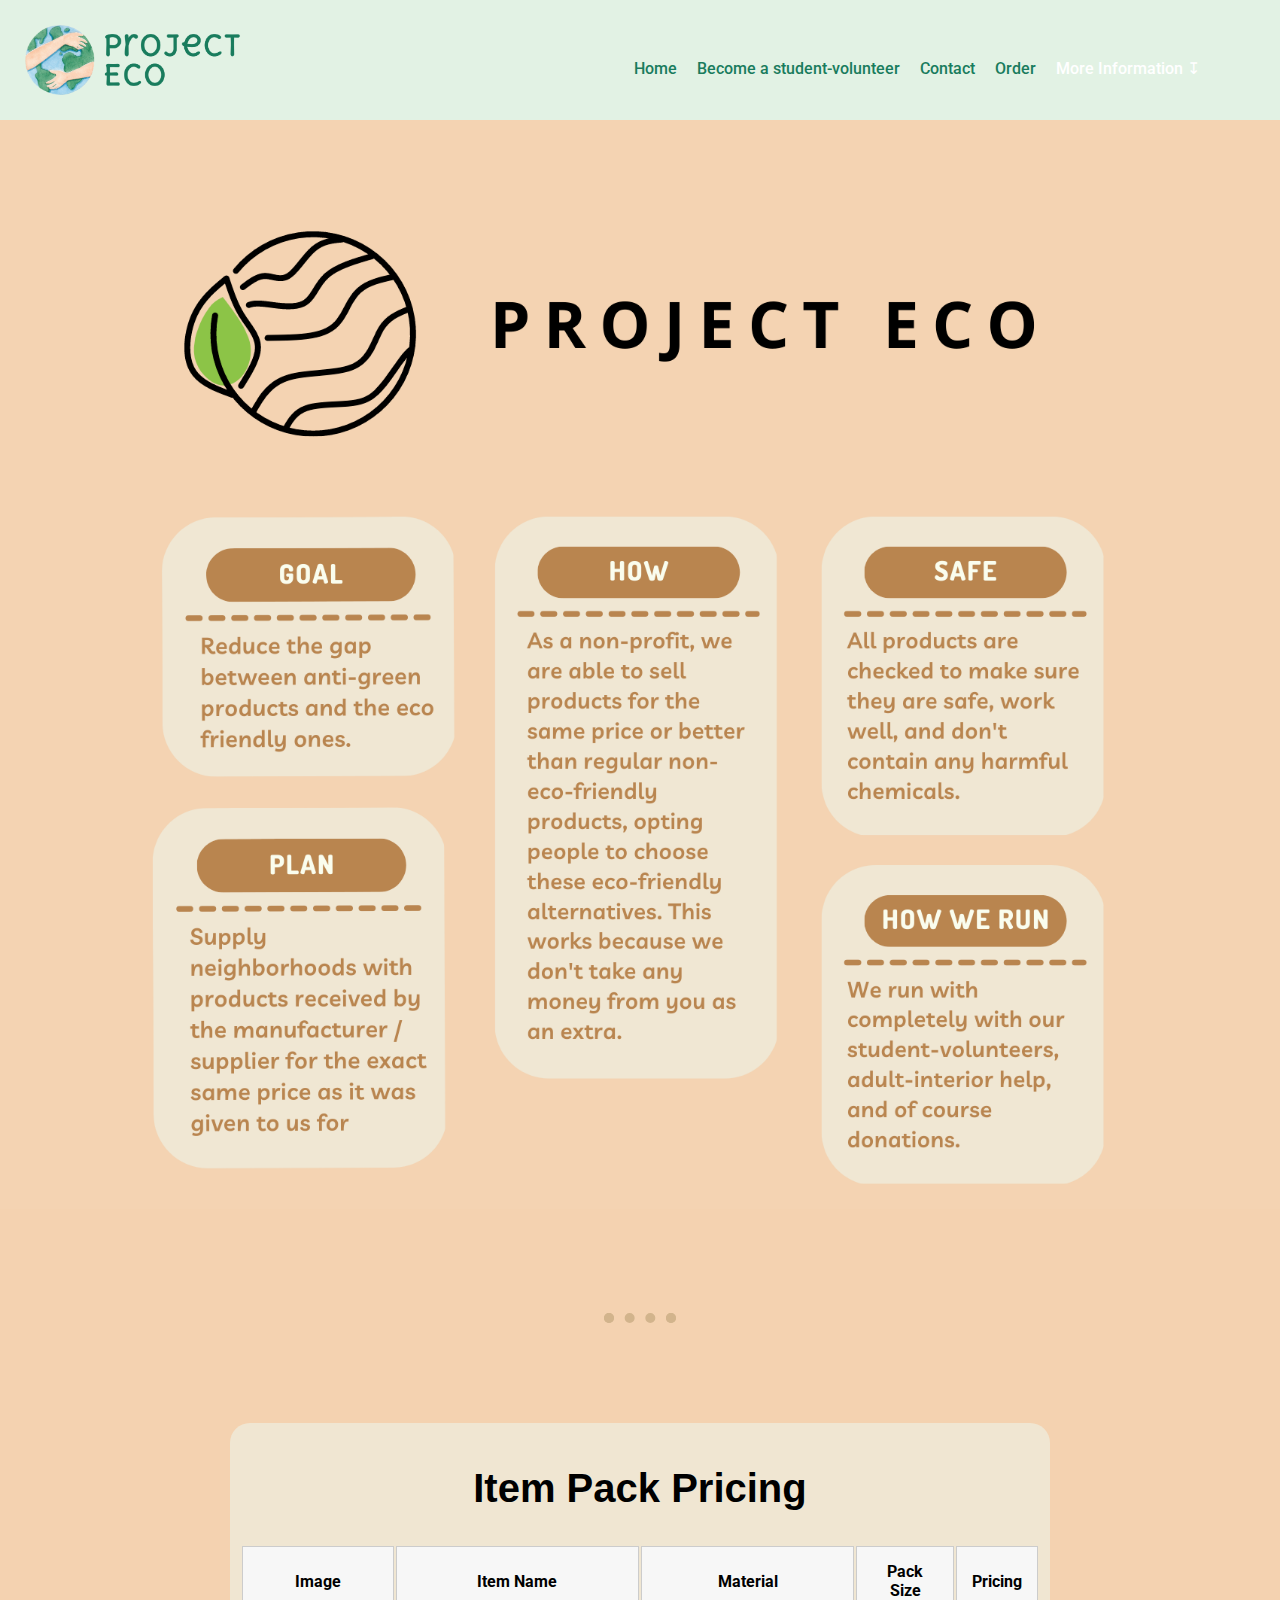
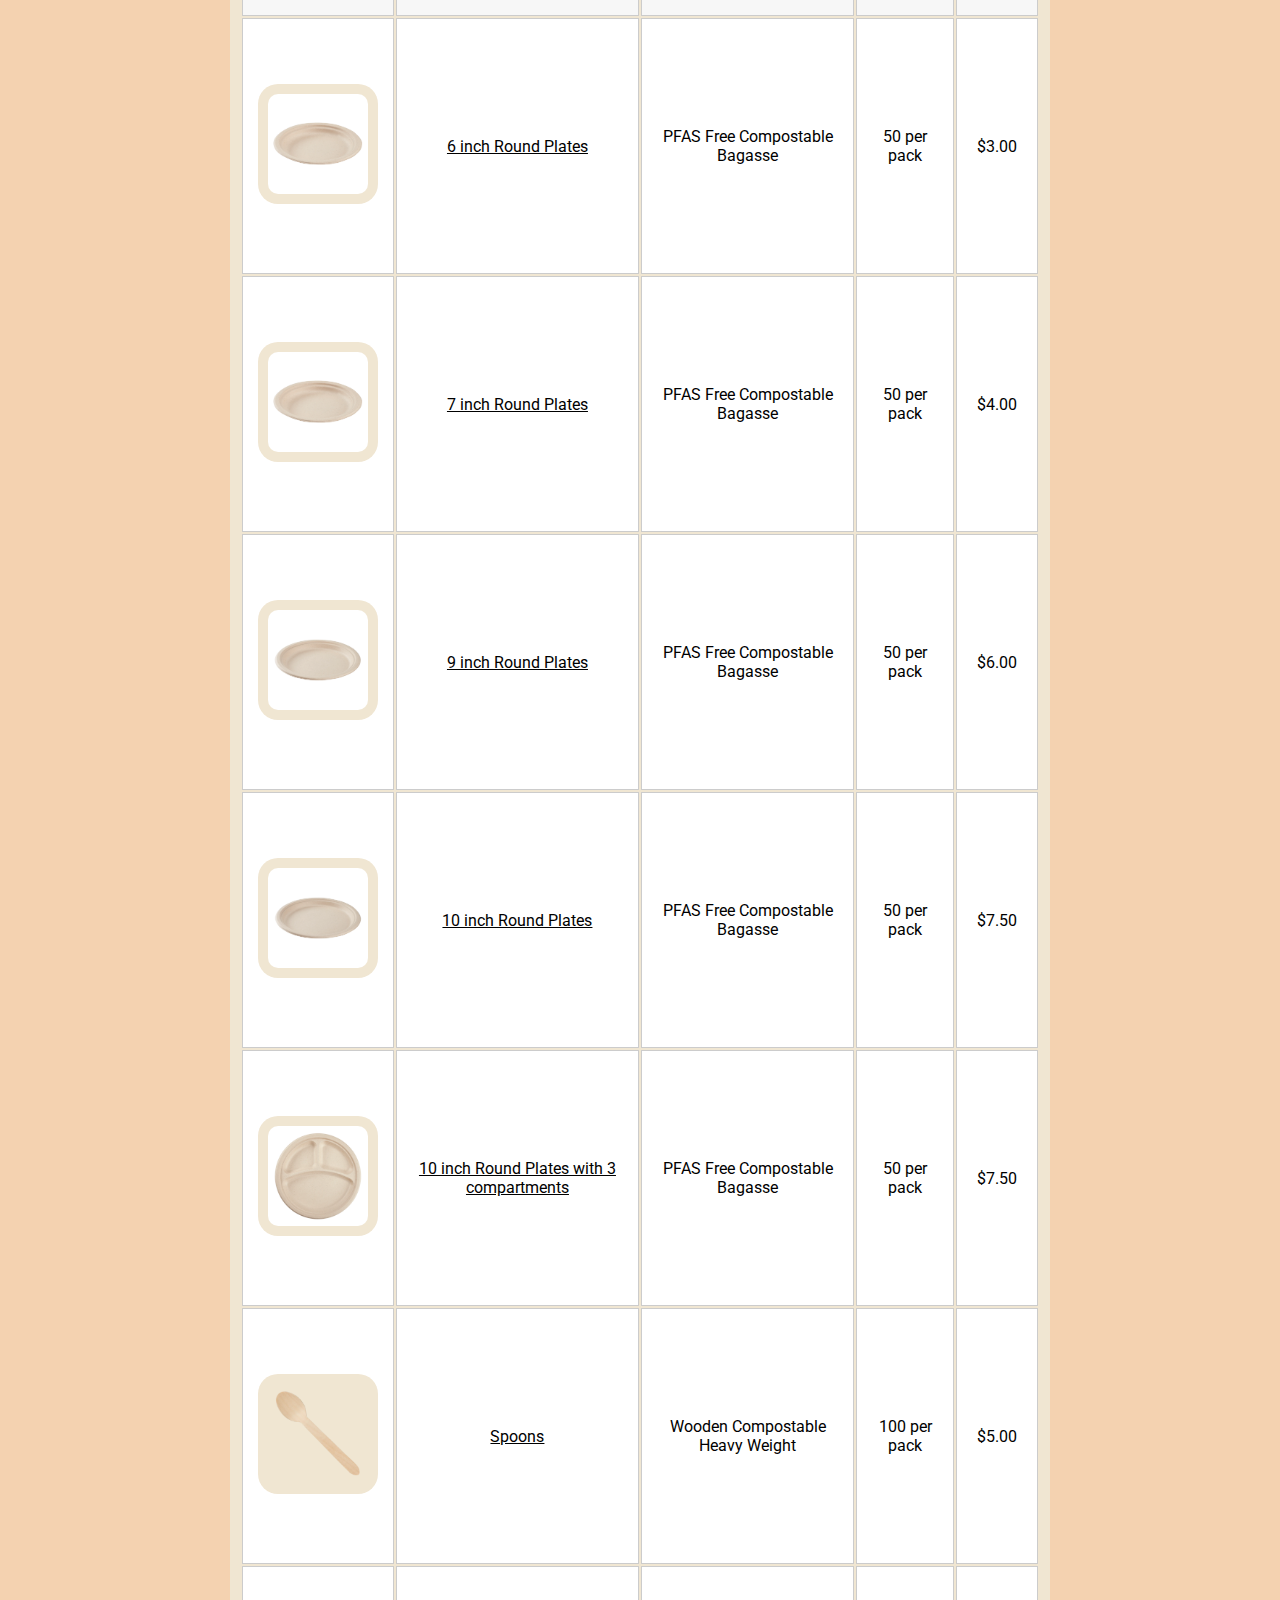
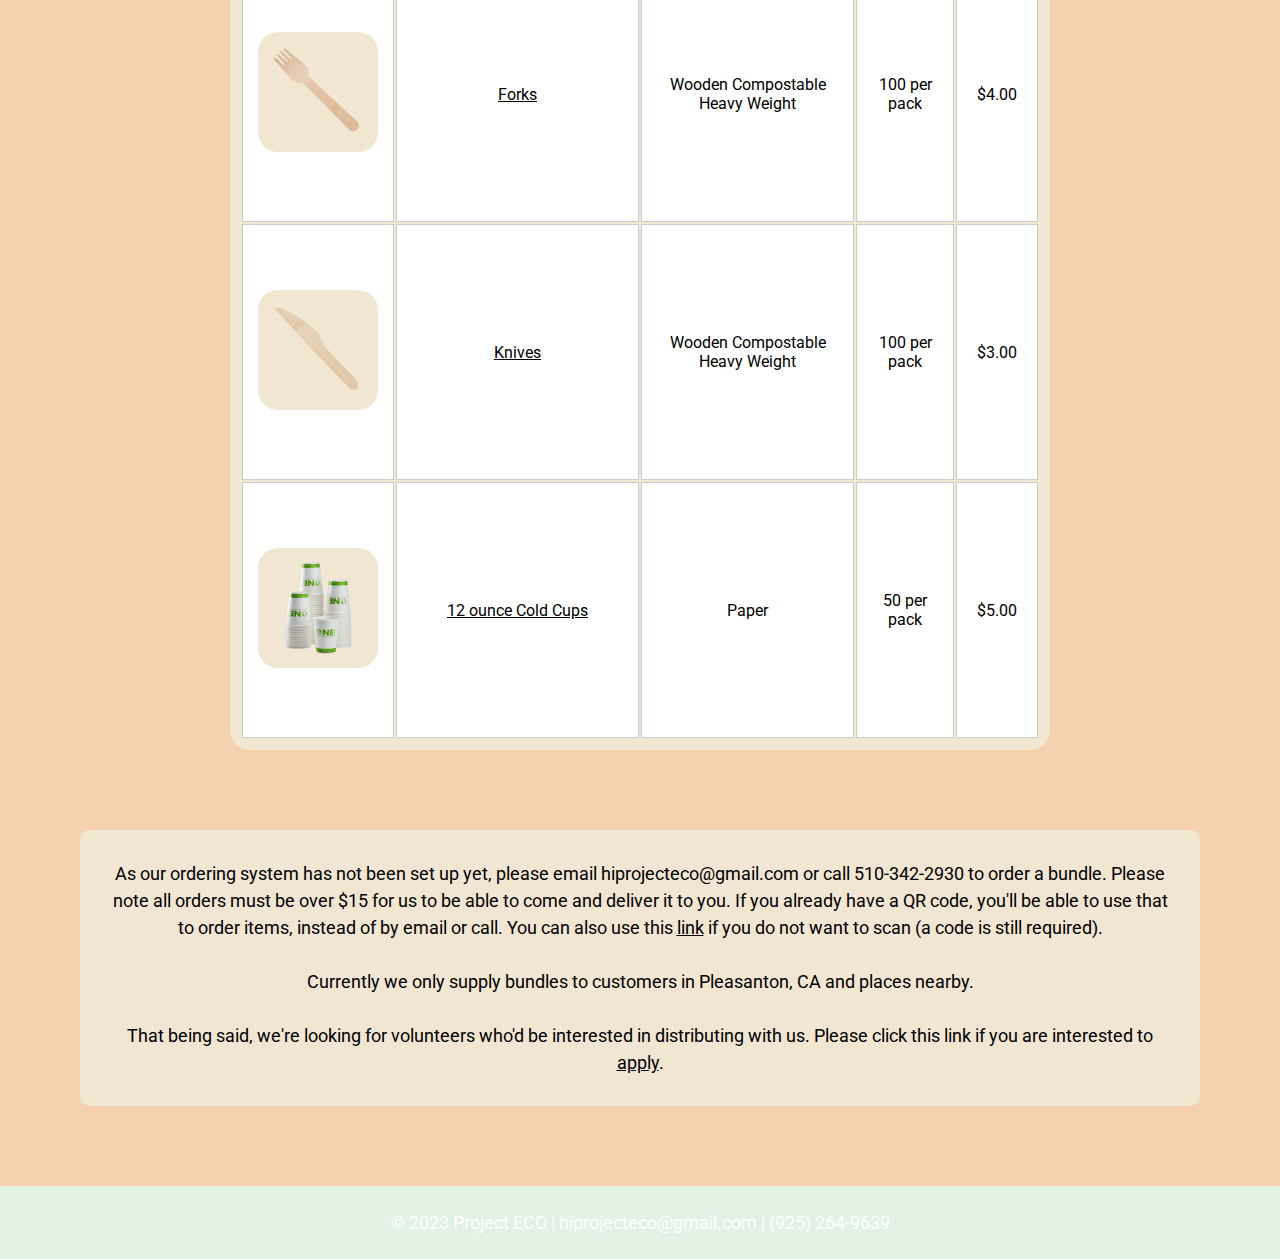
<file: index.html>
<!DOCTYPE html>
<html>
  <head>
    <title>Project ECO</title>
    <link rel="icon" type="image/x-icon" href="fav.png">
    <link href="https://fonts.googleapis.com/css?family=Roboto&display=swap" rel="stylesheet">
    <link rel="stylesheet" type="text/css" href="style.css">
    <style>
      footer {
        text-align: center;
        padding: 3px;
        background-color: #e2f2e4;
        color: white;
              }
    </style>
  </head>
  <body>
    <nav>
      <div class="nav-container">
        <a href="index.html"><img src="project-eco-logo-v2.png" alt="Logo"></a>
        <ul>
          <li><a href="index.html">Home</a></li>
          <li><a href="https://forms.gle/PvgTD2jAMRwvtkV49">Become a student-volunteer</a></li>
          <li><a href="mailto:hiprojecteco@gmail.com">Contact</a></li>      
          <li><a href="#order-info">Order</a></li>
          <div class="dropdown">
            <a class="dropbtn" href="#">More Information ↧</a>
            <div class="dropdown-content">
              <div class="sub-submenu-btn">About Us
                <div class="extra-submenu">
                  <a href="safety.html#safe-plan">Info</a>
                  <a href="safety.html#pfasbody">Goals</a>
                </div>
              </div>
              <div class="sub-submenu-btn">Safety
                <div class="extra-submenu">
                  <a href="safety.html#safe-plan">Plan</a>
                  <a href="safety.html#pfasbody">PFAS-Free</a>
                </div>
              </div>
              <div class="sub-submenu-btn">Products
                <div class="extra-submenu">
                  <a href="products.html#products">Plates</a>
                  <a href="products.html#products">Eating Utensils</a>
                  <a href="products.html#products">Cups</a>
                </div>
              </div>
              <div class="sub-submenu-btn">Materials
                <div class="extra-submenu">
                  <a href="#">Bagasse</a>
                  <a href="#">Paper</a>
                  <a href="#">Wood</a>
                </div>
              </div>
            </div>
          </div>
      </div>
    </nav>
    <div class="image-container">
      <img src="INFO.png" alt="Info">
    </div>
    <hr>
    <div class="pricing-table">
      <h2 id=pricing>Item Pack Pricing</h2>
      <table>
        <thead>
          <tr>
            <th>Image</th>
            <th>Item Name</th>
            <th>Material</th>
            <th>Pack Size</th>
            <th>Pricing</th>
          </tr>
        </thead>
        <tbody>
          <tr>
            <td><img class="pricing-table" src="products/sixplate.png" alt="Item 1"></td>
            <td><a href="">6 inch Round Plates</a></td>
            <td>PFAS Free Compostable Bagasse</td>
            <td>50 per pack</td>
            <td>$3.00</td>
          </tr>
          <tr>
            <td><img class="pricing-table" src="products/sixplate.png" alt="Item 9"></td>
            <td><a href="">7 inch Round Plates</a></td>
            <td>PFAS Free Compostable Bagasse</td>
            <td>50 per pack</td>
            <td>$4.00</td>
          </tr>
          <tr>
            <td><img class="pricing-table" src="products/nineplate.png" alt="Item 2"></td>
            <td><a href="">9 inch Round Plates</a></td>
            <td>PFAS Free Compostable Bagasse</td>
            <td>50 per pack</td>
            <td>$6.00</td>
          </tr>
          <tr>
            <td><img class="pricing-table" src="products/tenplate.png" alt="Item 3"></td>
            <td><a href="">10 inch Round Plates</a></td>
            <td>PFAS Free Compostable Bagasse</td>
            <td>50 per pack</td>
            <td>$7.50</td>
          </tr>
          <tr>
            <td><img class="pricing-table" src="products/tenplateplus.png" alt="Item 4"></td>
            <td><a href="">10 inch Round Plates with 3 compartments</a></td>
            <td>PFAS Free Compostable Bagasse</td>
            <td>50 per pack</td>
            <td>$7.50</td>
          </tr>
          <tr>
            <td><img class="pricing-table" src="products/spoon.png" alt="Item 5"></td>
            <td><a href="">Spoons</a></td>
            <td>Wooden Compostable Heavy Weight</td>
            <td>100 per pack</td>
            <td>$5.00</td>
          </tr>
          <tr>
            <td><img class="pricing-table" src="products/fork.png" alt="Item 6"></td>
            <td><a href="">Forks</a></td>
            <td>Wooden Compostable Heavy Weight</td>
            <td>100 per pack</td>
            <td>$4.00</td>
          </tr>
          <tr>
            <td><img class="pricing-table" src="products/knife.png" alt="Item 7"></td>
            <td><a href="">Knives</a></td>
            <td>Wooden Compostable Heavy Weight</td>
            <td>100 per pack</td>
            <td>$3.00</td>
          </tr>
          <tr>
            <td><img class="pricing-table" src="products/cup.png" alt="Item 8"></td>
            <td><a href="">12 ounce Cold Cups</a></td>
            <td>Paper</td>
            <td>50 per pack</td>
            <td>$5.00</td>
          </tr>
        </tbody>
      </table>
    </div>
    <div id="order-info">
      <p>As our ordering system has not been set up yet, please email hiprojecteco@gmail.com or call 510-342-2930 to order a bundle. Please note all orders must be over $15 for us to be able to come and deliver it to you. If you already have a QR code, you'll be able to use that to order items, instead of by email or call. You can also use this <a href="order.html">link</a> if you do not want to scan (a code is still required). <br> <br> Currently we only supply bundles to customers in Pleasanton, CA and places nearby. <br><br> That being said, we're looking for volunteers who'd be interested in distributing with us. Please click this link if you are interested to <a href="https://forms.gle/PvgTD2jAMRwvtkV49">apply</a>. </p>
    </div>
    <footer>
        <p>© 2023 Project ECO | hiprojecteco@gmail.com | (925) 264-9639</p>
    </footer>
  </body>
</html>
</file>
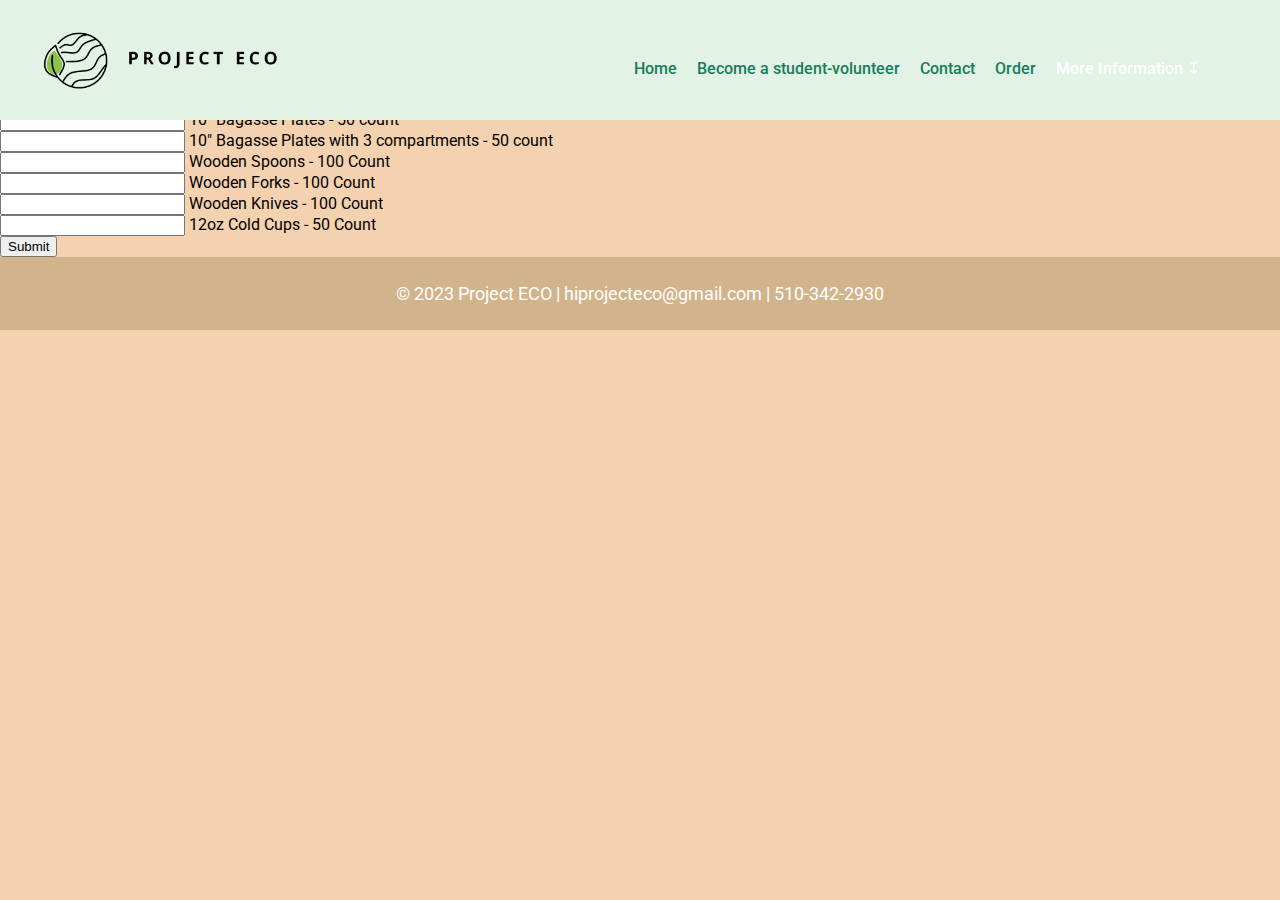
<file: itemorder.html>
<!DOCTYPE html>
<html>
<head>
  <title>Project ECO</title>
  <link rel="icon" type="image/x-icon" href="fav.png">
  <link href="https://fonts.googleapis.com/css?family=Roboto&display=swap" rel="stylesheet">
  <link rel="stylesheet" type="text/css" href="style.css">
  <style>
    footer {
      text-align: center;
      padding: 3px;
      background-color: #d2b48c;
      color: white;
    }
  </style>
  
</head>
<body>
<nav>
  <div class="nav-container">
    <a href="index.html"><img src="logo.png" alt="Logo"></a>
    <ul>
      <li><a href="index.html">Home</a></li>
      <li><a href="https://forms.gle/PvgTD2jAMRwvtkV49">Become a student-volunteer</a></li>
      <li><a href="mailto:hiprojecteco@gmail.com">Contact</a></li>
      <li><a href="index.html/#order-info">Order</a></li>
      <div class="dropdown">
        <a class="dropbtn" href="#">More Information ↧</a>
        <div class="dropdown-content">
          <div class="sub-submenu-btn">About Us
            <div class="extra-submenu">
              <a href="safety.html#safe-plan">Info</a>
              <a href="safety.html#pfasbody">Goals</a>
            </div>
          </div>
          <div class="sub-submenu-btn">Safety
            <div class="extra-submenu">
              <a href="safety.html#safe-plan">Plan</a>
              <a href="safety.html#pfasbody">PFAS-Free</a>
            </div>
          </div>
          <div class="sub-submenu-btn">Products
            <div class="extra-submenu">
              <a href="products.html#products">Plates</a>
              <a href="products.html#products">Eating Utensils</a>
              <a href="products.html#products">Cups</a>
            </div>
          </div>
          <div class="sub-submenu-btn">Materials
            <div class="extra-submenu">
              <a href="#">Bagasse</a>
              <a href="#">Paper</a>
              <a href="#">Wood</a>
            </div>
          </div>
        </div>
        </div>
</ul>
</div>
  </nav>
  <div id="form-container"></div>
  <div class="login-box">
    <h2>How many of the following items would you like to order today?</h2>
    <form>
      <div class="user-box">
        <input id="6plt" type="text" name="" required="">
        <label>6" Bagasse Plates - 50 count</label>
      </div>
      <div class="user-box">
        <input id="9plt" type="text" name="" required="">
        <label>9" Bagasse Plates - 50 count</label>
      </div>
      <div class="user-box">
        <input id="10plt" type="text" name="" required="">
        <label>10" Bagasse Plates - 50 count</label>
      </div>
      <div class="user-box">
        <input id="10pltcomp" type="text" name="" required="">
        <label>10" Bagasse Plates with 3 compartments - 50 count</label>
      </div>
      <div class="user-box">
        <input id="wspoons" type="text" name="" required="">
        <label>Wooden Spoons - 100 Count</label>
      </div>
      <div class="user-box">
        <input id="wforks" type="text" name="" required="">
        <label>Wooden Forks - 100 Count</label>
      </div>
      <div class="user-box">
        <input id="wknives" type="text" name="" required="">
        <label>Wooden Knives - 100 Count</label>
      </div>
      <div class="user-box">
        <input id="cups" type="text" name="" required="">
        <label>12oz Cold Cups - 50 Count</label>
      </div>
      <button id="submit-button">
    <span></span>
    <span></span>
    <span></span>
    <span></span>
    Submit
      </button>


</form>
    </div>
  <footer>
    <p>© 2023 Project ECO | hiprojecteco@gmail.com | 510-342-2930</p>
  </footer>
</body>
</html>
</file>
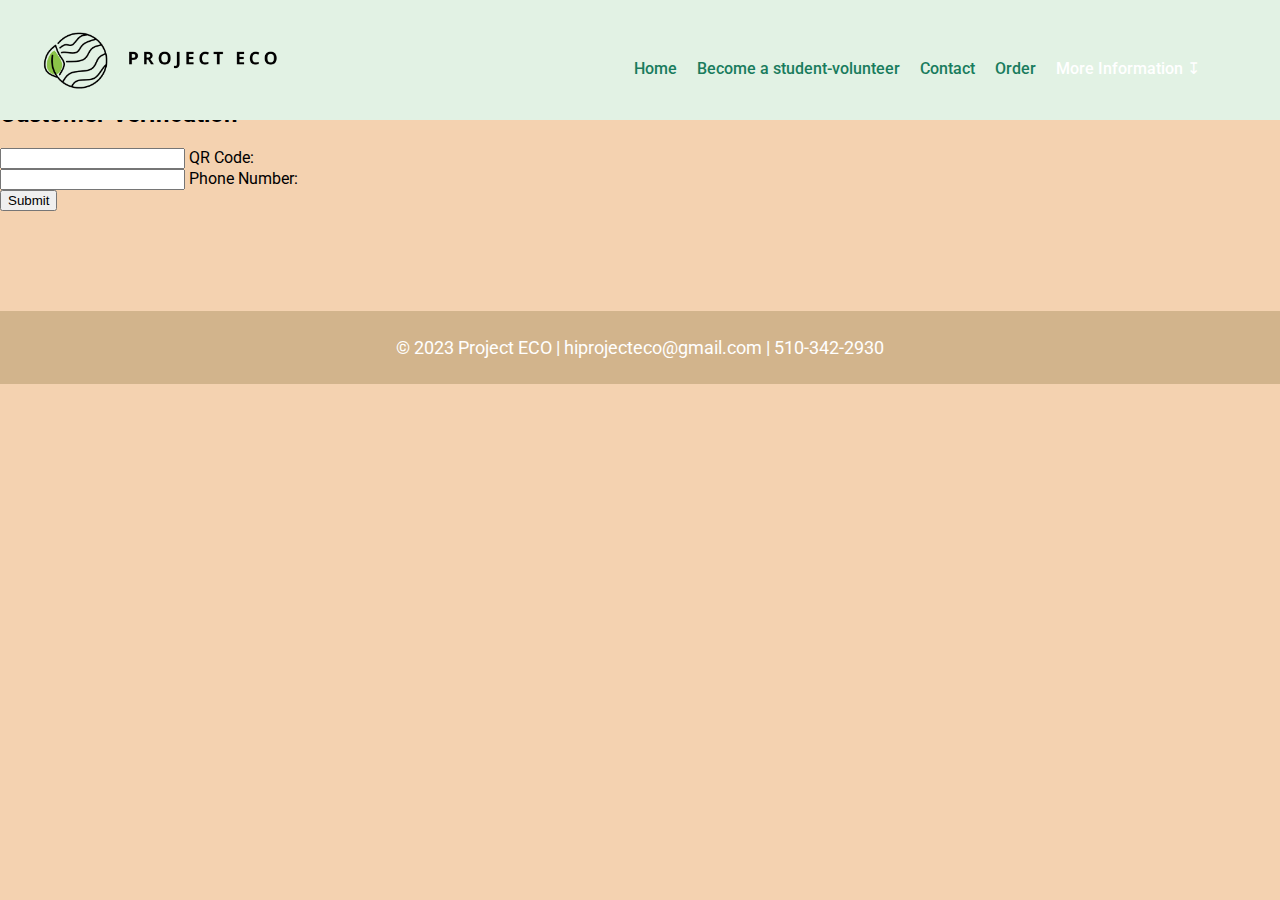
<file: order.html>
<!DOCTYPE html>
<html>
  <head>
    <title>Project ECO</title>
    <link rel="icon" type="image/x-icon" href="fav.png">
    <link href="https://fonts.googleapis.com/css?family=Roboto&display=swap" rel="stylesheet">
    <link rel="stylesheet" type="text/css" href="style.css">
    <style>
      footer {
        text-align: center;
        padding: 3px;
        background-color: #d2b48c;
        color: white;
              }
          
    </style>
  </head>
  <body>
    <nav>
      <div class="nav-container">
        <a href="index.html"><img src="logo.png" alt="Logo"></a>
        <ul>
          <li><a href="index.html">Home</a></li>
          <li><a href="https://forms.gle/PvgTD2jAMRwvtkV49">Become a student-volunteer</a></li>
          <li><a href="mailto:hiprojecteco@gmail.com">Contact</a></li>      
          <li><a href="index.html/#order-info">Order</a></li>
          <div class="dropdown">
            <a class="dropbtn" href="#">More Information ↧</a>
            <div class="dropdown-content">
              <div class="sub-submenu-btn">About Us
                <div class="extra-submenu">
                  <a href="safety.html#safe-plan">Info</a>
                  <a href="safety.html#pfasbody">Goals</a>
                </div>
              </div>
              <div class="sub-submenu-btn">Safety
                <div class="extra-submenu">
                  <a href="safety.html#safe-plan">Plan</a>
                  <a href="safety.html#pfasbody">PFAS-Free</a>
                </div>
              </div>
              <div class="sub-submenu-btn">Products
                <div class="extra-submenu">
                  <a href="products.html#products">Plates</a>
                  <a href="products.html#products">Eating Utensils</a>
                  <a href="products.html#products">Cups</a>
                </div>
              </div>
              <div class="sub-submenu-btn">Materials
                <div class="extra-submenu">
                  <a href="#">Bagasse</a>
                  <a href="#">Paper</a>
                  <a href="#">Wood</a>
                </div>
              </div>
            </div>
          </div>
      </div>
    </nav>
    
    <div id="form-container"></div>
    <div style = "margin: 100px 0 100px 0"; class="login-box">
      <h2>Customer Verification</h2>
    <form>
      <div class="user-box">
        <input type="text" name="" required="">
        <label>QR Code:</label>
      </div>
      <div class="user-box">
        <input type="password" name="" required="">
        <label>Phone Number:</label>
      </div>
      <button >
        <span></span>
        <span></span>
        <span></span>
        <span></span>
        Submit
      </button>
    </form>
</div>

    
    <footer>
        <p>© 2023 Project ECO | hiprojecteco@gmail.com | 510-342-2930</p>
    </footer>
  </body>
</html>
</file>
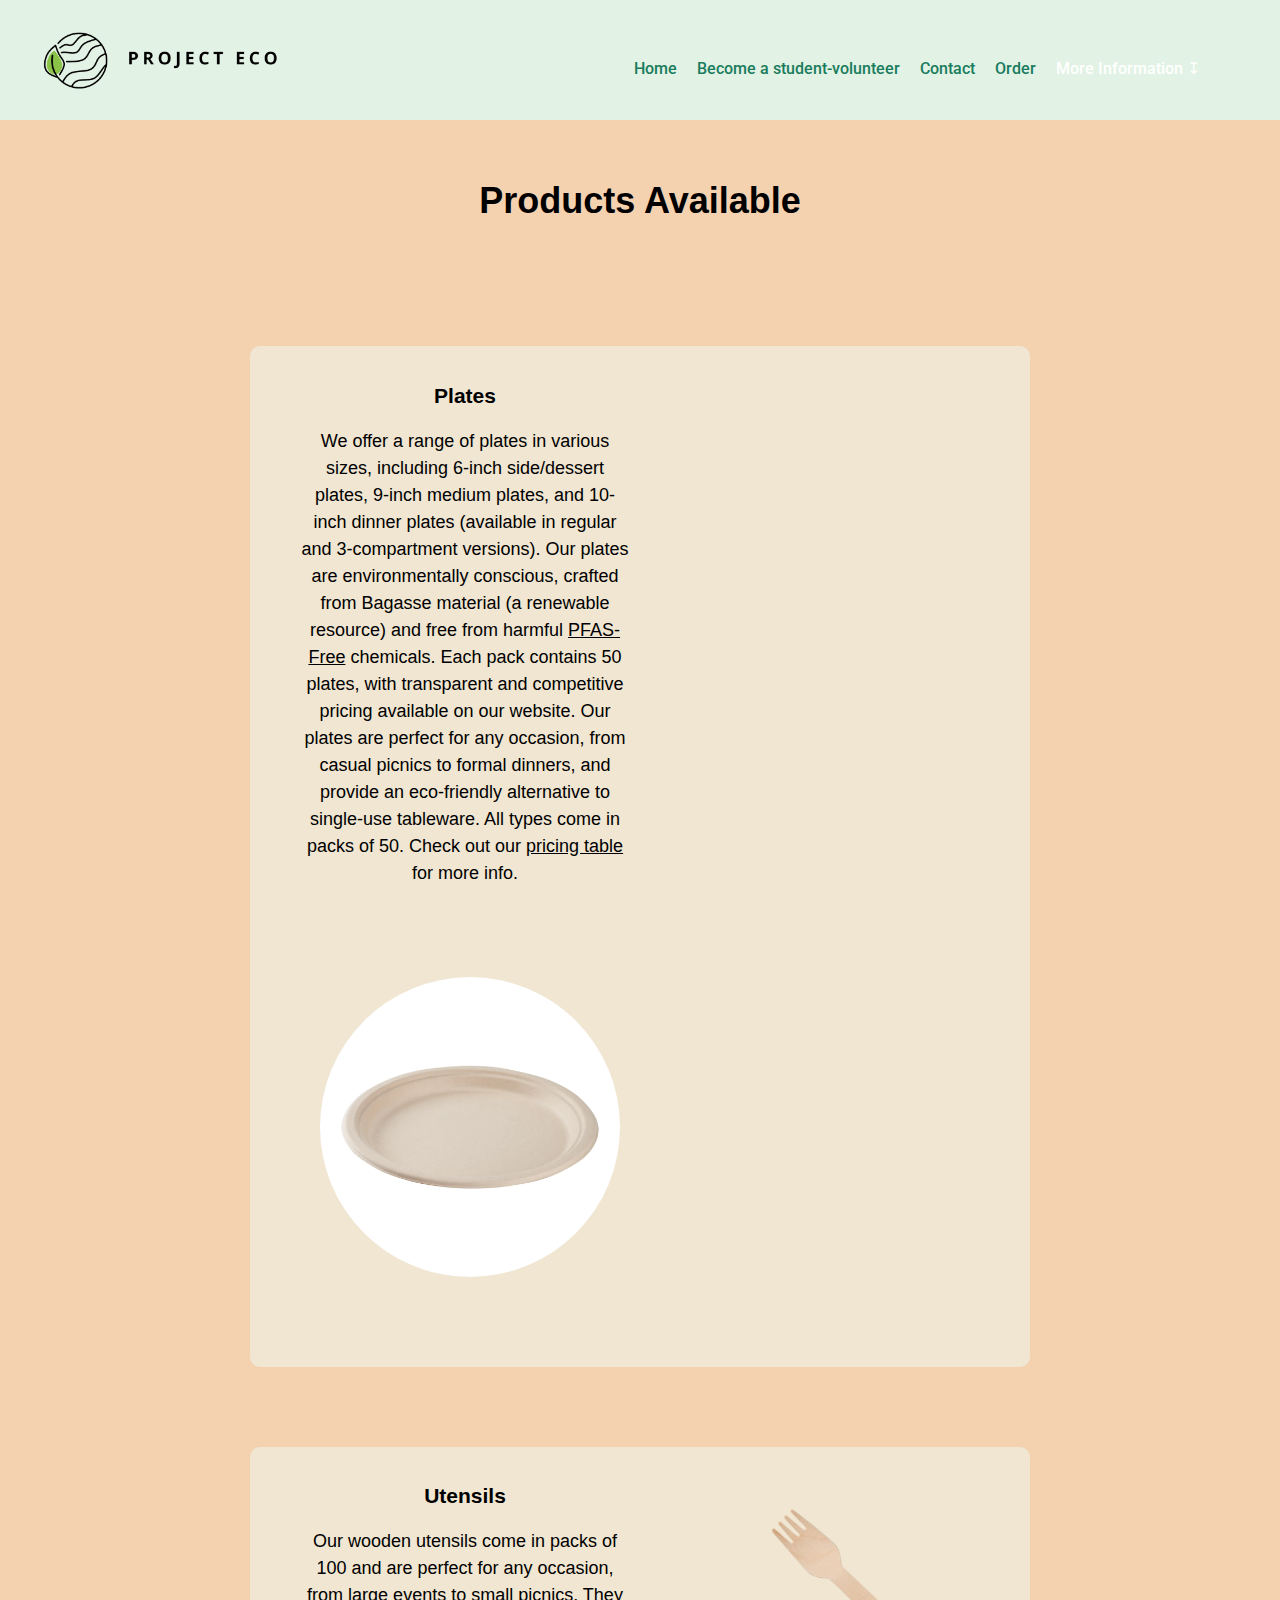
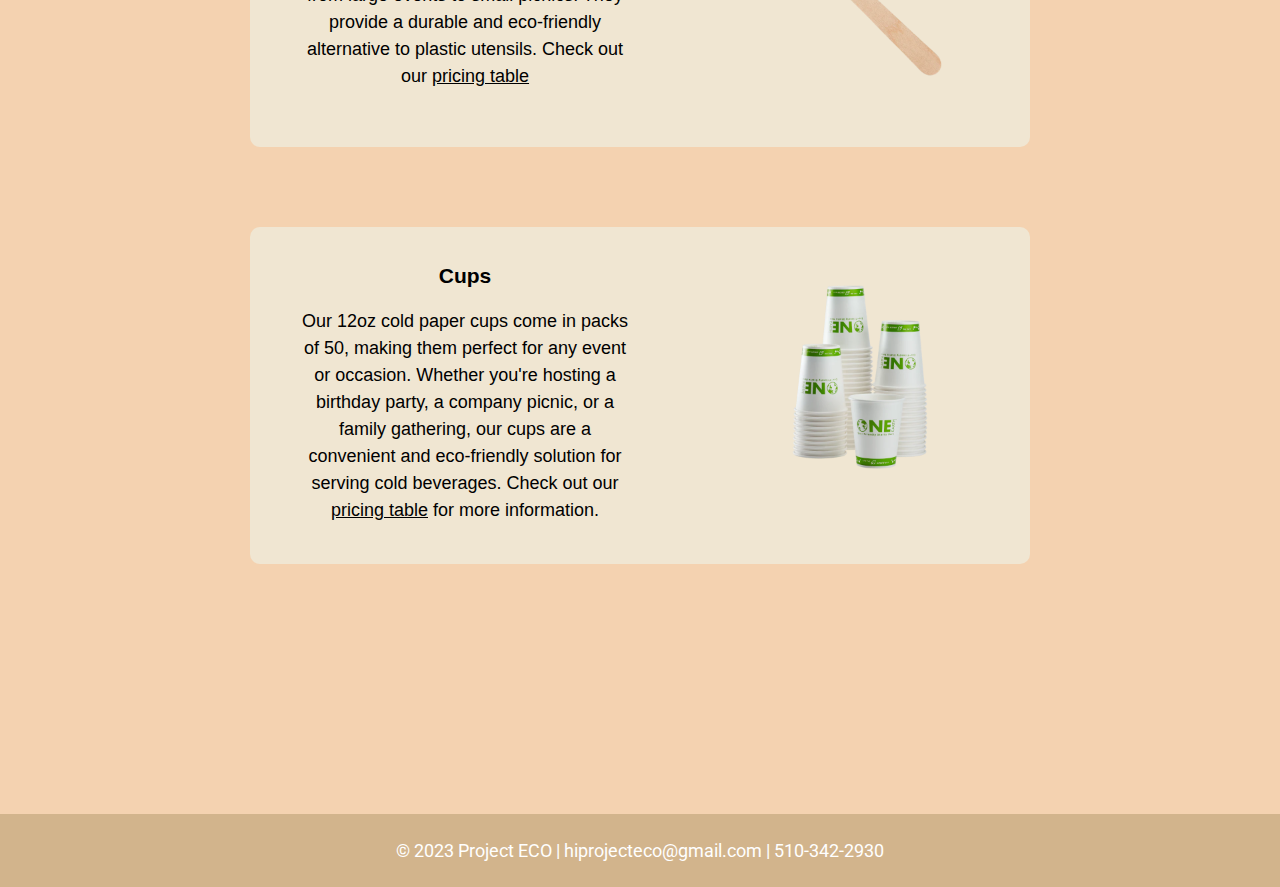
<file: products.html>
<!DOCTYPE html>
<html>
  <head>
    <title>Project ECO</title>
    <link rel="icon" type="image/x-icon" href="fav.png">
    <link href="https://fonts.googleapis.com/css?family=Roboto&display=swap" rel="stylesheet">
    <link rel="stylesheet" type="text/css" href="style.css">
    <style>
    </style>
  </head>
  <body>
    <nav>
      <div class="nav-container">
        <a href="index.html"><img src="logo.png" alt="Logo"></a>
        <ul>
          <li><a href="index.html">Home</a></li>
          <li><a href="https://forms.gle/PvgTD2jAMRwvtkV49">Become a student-volunteer</a></li>
          <li><a href="mailto:hiprojecteco@gmail.com">Contact</a></li>      
          <li><a href="index.html/#order-info">Order</a></li>
          <div class="dropdown">
            <a class="dropbtn" href="#">More Information ↧</a>
            <div class="dropdown-content">
              <div class="sub-submenu-btn">About Us
                <div class="extra-submenu">
                  <a href="safety.html#safe-plan">Info</a>
                  <a href="safety.html#pfasbody">Goals</a>
                </div>
              </div>
              <div class="sub-submenu-btn">Safety
                <div class="extra-submenu">
                  <a href="safety.html#safe-plan">Plan</a>
                  <a href="safety.html#pfasbody">PFAS-Free</a>
                </div>
              </div>
              <div class="sub-submenu-btn">Products
                <div class="extra-submenu">
                  <a href="products.html#products">Plates</a>
                  <a href="products.html#products">Eating Utensils</a>
                  <a href="products.html#products">Cups</a>
                </div>
              </div>
              <div class="sub-submenu-btn">Materials
                <div class="extra-submenu">
                  <a href="#">Bagasse</a>
                  <a href="#">Paper</a>
                  <a href="#">Wood</a>
                </div>
              </div>
            </div>
          </div>
      </div>
    </nav>
    <div id="products">
    <header>
      <h1>Products Available</h1>
    </header>
    <section>
      <div class="container">
        <div class="row">
          <div class="col col-2">
            
          </div>
          <div class="col col-2">
            <h2>Plates</h2>
            <p>We offer a range of plates in various sizes, including 6-inch side/dessert plates, 9-inch medium plates, and 10-inch dinner plates (available in regular and 3-compartment versions). Our plates are environmentally conscious, crafted from Bagasse material (a renewable resource) and free from harmful <a href="safety.html#pfasbody"> PFAS-Free</a> chemicals. Each pack contains 50 plates, with transparent and competitive pricing available on our website. Our plates are perfect for any occasion, from casual picnics to formal dinners, and provide an eco-friendly alternative to single-use tableware. All types come in packs of 50. Check out our <a href="index.html#pricing">pricing table</a> for more info.  </p>
          </div>
          <img src="products/tenplate.png" alt="Plates" style="float:right; width:300px; height:300px;margin: 70px; margin-left: 50px; border-radius: 50%;">
        </div>
        <div class="row">
          <div class="col col-2">
            <h2>Utensils</h2>
            <p>Our wooden utensils come in packs of 100 and are perfect for any occasion, from large events to small picnics. They provide a durable and eco-friendly alternative to plastic utensils. Check out our <a href="index.html#pricing">pricing table</a></p>
          </div>
          <img src="products/fork.png" alt="Utensils" style="float:right; width:200px; height:200px;margin: 30px; margin-left: 100px">

        </div>
        <div class="row">
          <div class="col col-2">
            <h2>Cups</h2>
            <p>Our 12oz cold paper cups come in packs of 50, making them perfect for any event or occasion. Whether you're hosting a birthday party, a company picnic, or a family gathering, our cups are a convenient and eco-friendly solution for serving cold beverages. Check out our <a href="index.html#pricing">pricing table</a> for more information.</p>
          </div>
          <img src="products/cup.png" alt="Utensils" style="float:right; width:200px; height:200px;margin: 30px; margin-left: 100px">

        </div>
      </div>
    </section>
  </div>
  <footer>
        <p>© 2023 Project ECO | hiprojecteco@gmail.com | 510-342-2930</p>
  </footer>
  </body>
</html>
</file>
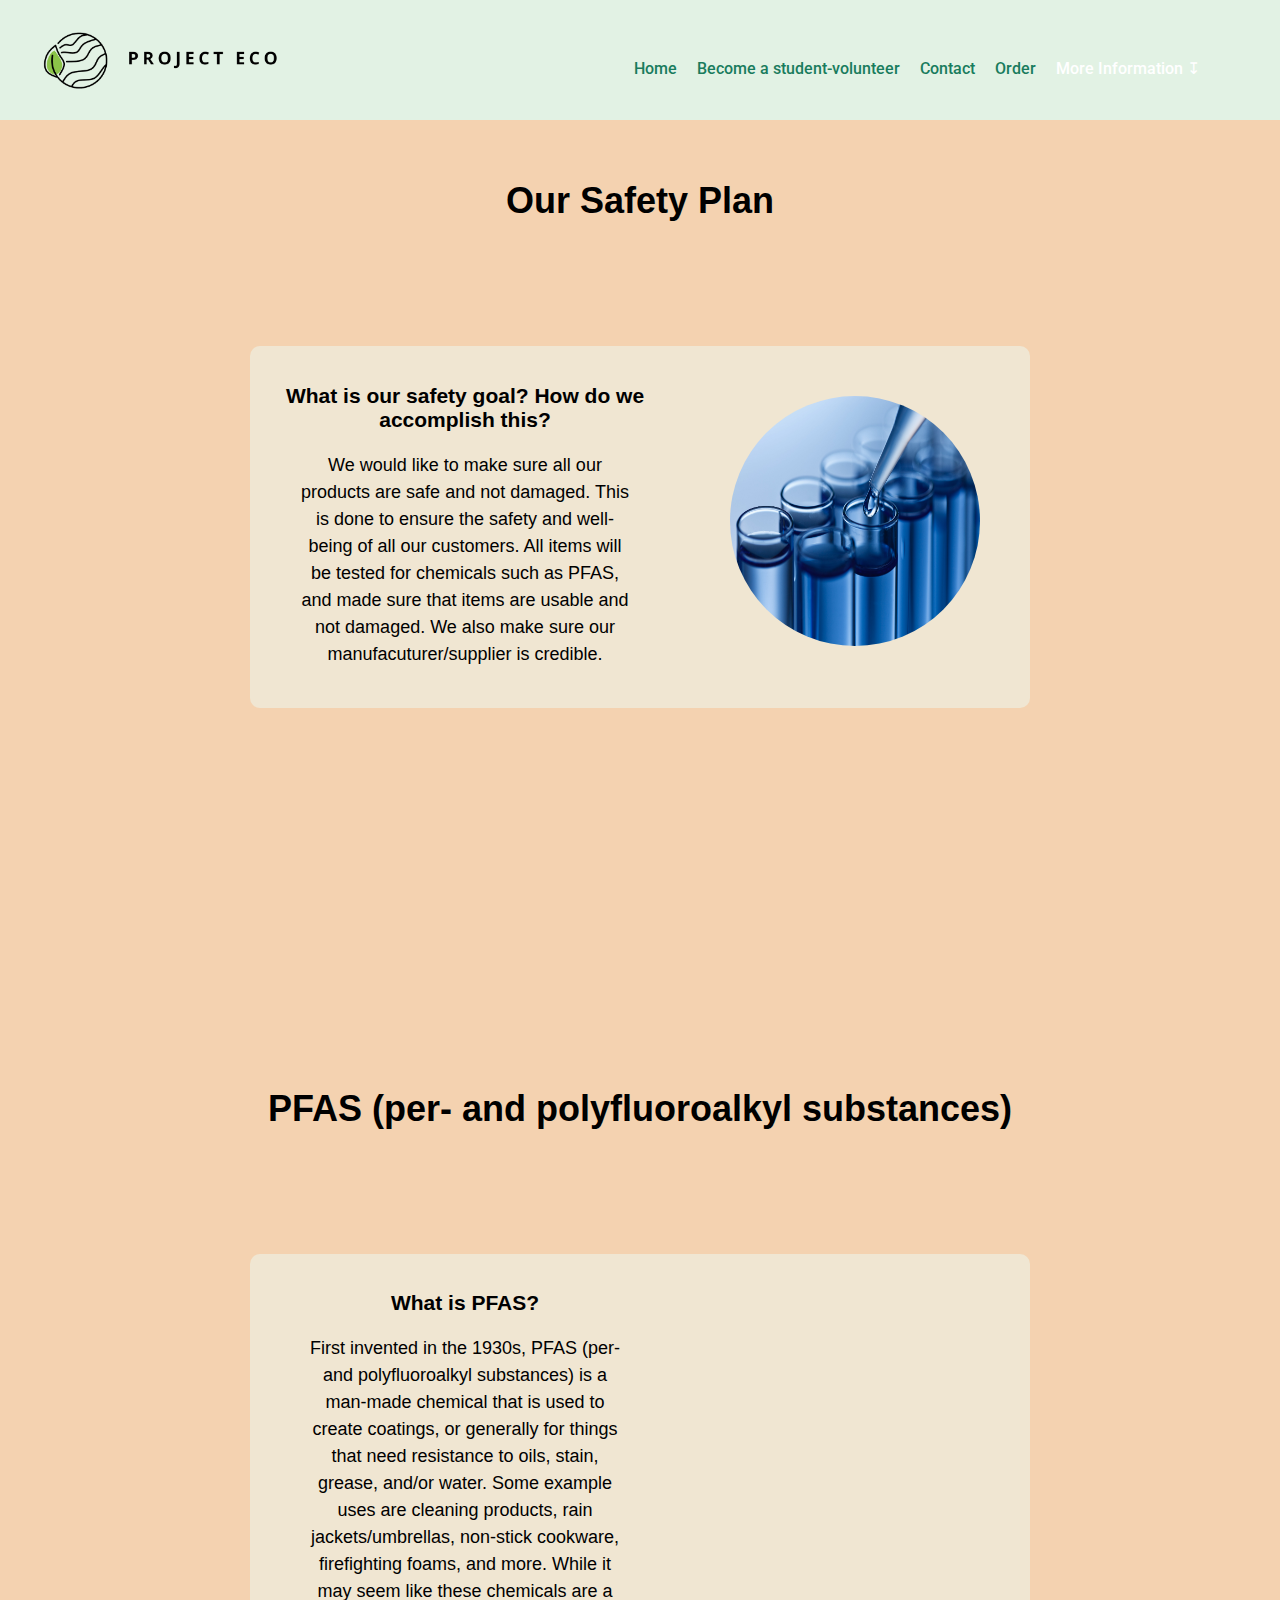
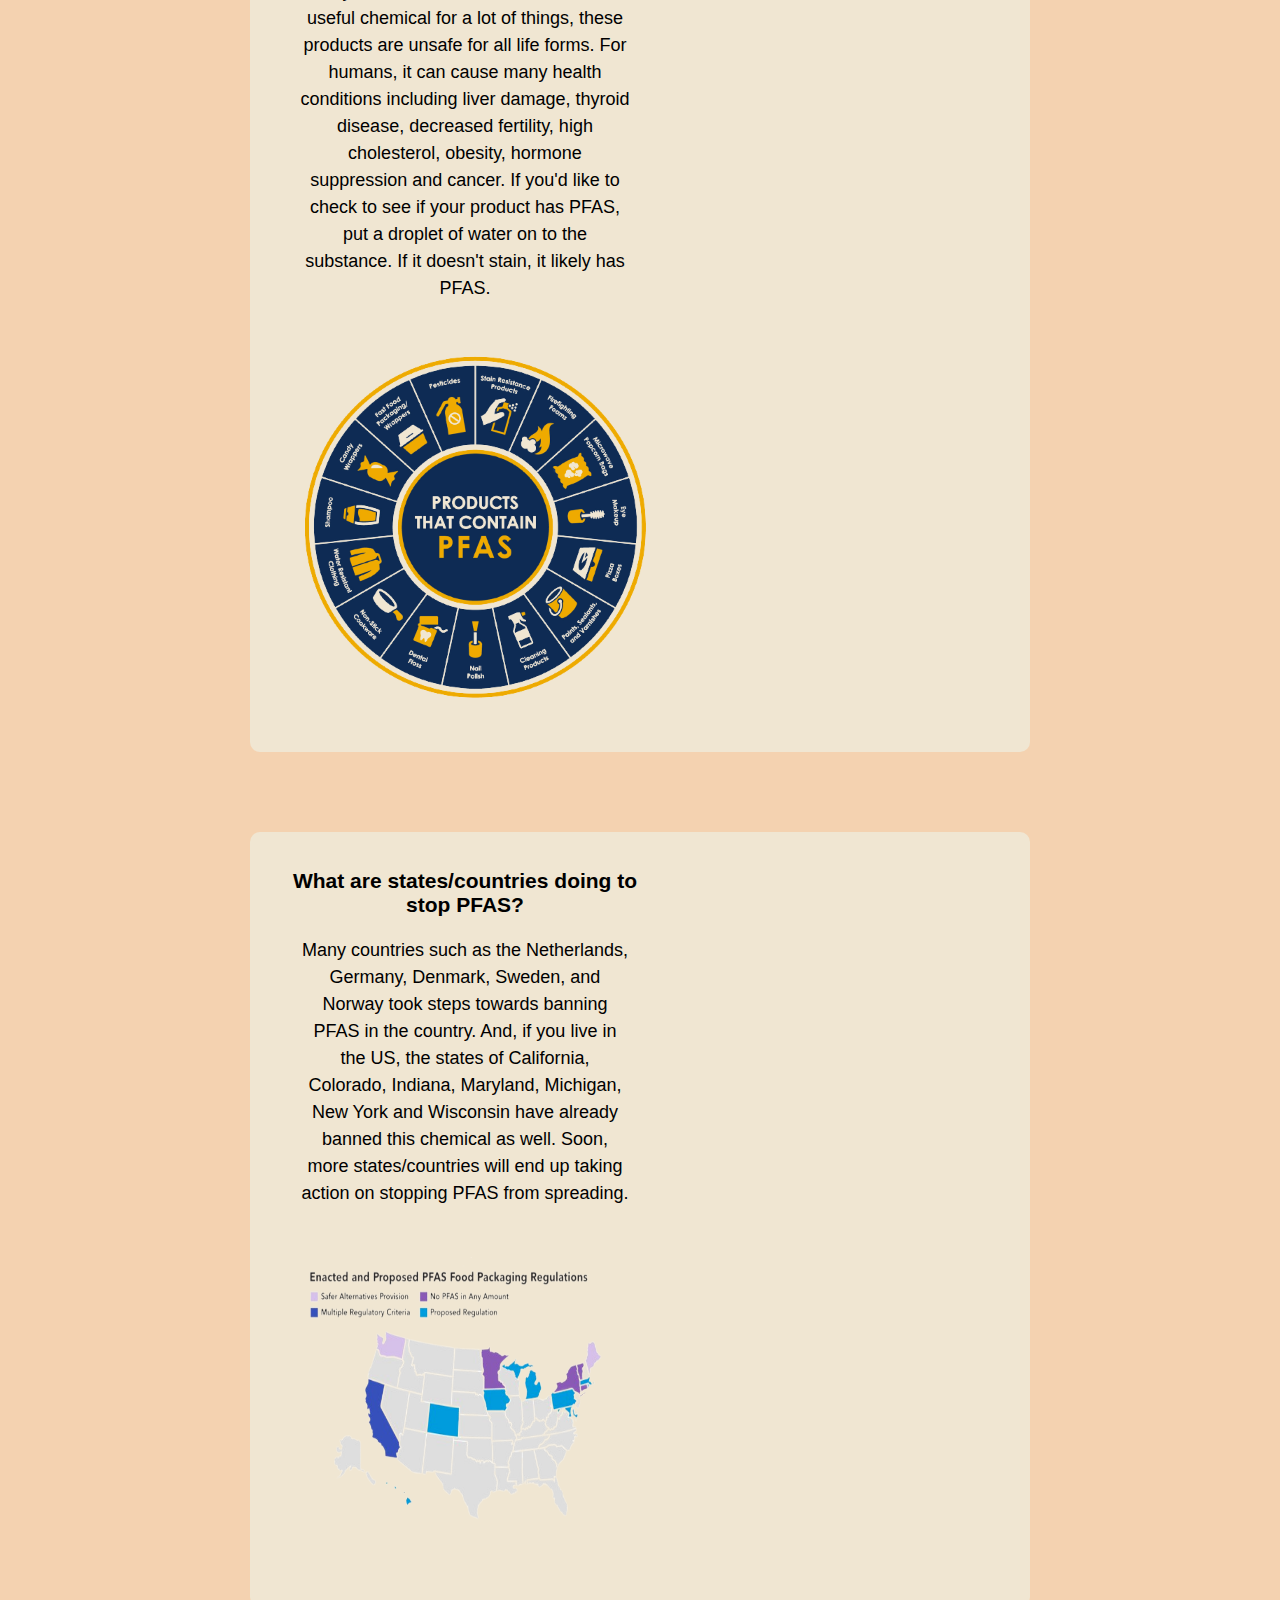
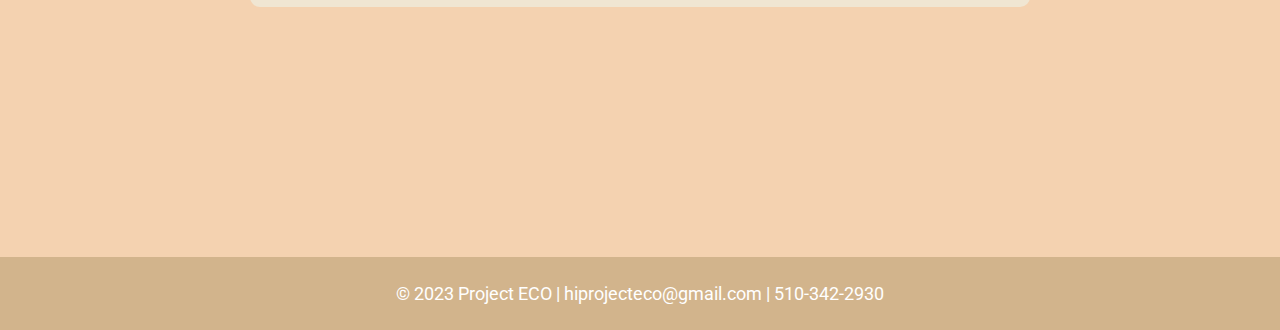
<file: safety.html>
<!DOCTYPE html>
<html>
  <head>
    <title>Project ECO</title>
    <link rel="icon" type="image/x-icon" href="fav.png">
    <link href="https://fonts.googleapis.com/css?family=Roboto&display=swap" rel="stylesheet">
    <link rel="stylesheet" type="text/css" href="style.css">
    <style>
    </style>
  </head>
  <body>
    <nav>
      <div class="nav-container">
        <a href="index.html"><img src="logo.png" alt="Logo"></a>
        <ul>
          <li><a href="index.html">Home</a></li>
          <li><a href="https://forms.gle/PvgTD2jAMRwvtkV49">Become a student-volunteer</a></li>
          <li><a href="mailto:hiprojecteco@gmail.com">Contact</a></li>      
          <li><a href="index.html/#order-info">Order</a></li>
          <div class="dropdown">
            <a class="dropbtn" href="#">More Information ↧</a>
            <div class="dropdown-content">
              <div class="sub-submenu-btn">About Us
                <div class="extra-submenu">
                  <a href="safety.html#safe-plan">Info</a>
                  <a href="safety.html#pfasbody">Goals</a>
                </div>
              </div>
              <div class="sub-submenu-btn">Safety
                <div class="extra-submenu">
                  <a href="safety.html#safe-plan">Plan</a>
                  <a href="safety.html#pfasbody">PFAS-Free</a>
                </div>
              </div>
              <div class="sub-submenu-btn">Products
                <div class="extra-submenu">
                  <a href="products.html#products">Plates</a>
                  <a href="products.html#products">Eating Utensils</a>
                  <a href="products.html#products">Cups</a>
                </div>
              </div>
              <div class="sub-submenu-btn">Materials
                <div class="extra-submenu">
                  <a href="#">Bagasse</a>
                  <a href="#">Paper</a>
                  <a href="#">Wood</a>
                </div>
              </div>
            </div>
          </div>
      </div>
    </nav>
    <div id="safe-plan">
    <header>
      <h1>Our Safety Plan</h1>
    </header>
    <section>
      <div class="container">
        <div class="row">
          <div class="col col-2">
            
          </div>
          <div class="col col-2">
            <h2>What is our safety goal? How do we accomplish this?</h2>
            <p>We would like to make sure all our products are safe and not damaged. This is done to ensure the safety and well-being of all our customers. All items will be tested for chemicals such as PFAS, and made sure that items are usable and not damaged. We also make sure our manufacuturer/supplier is credible.</p>
          </div>
          <img src="safety/ProjectECO-CHEMTEST.jpeg" alt="CHEMTEST" style="float:right; width:250px; height:250px;margin: 30px; margin-left: 70px; border-radius: 50%;">
        </div>
      </div>
    </section>
  </div>
    <div id="pfasbody">
    <header>
      <h1>PFAS (per- and polyfluoroalkyl substances)</h1>
    </header>
    <section>
      <div class="container">
        <div class="row">
          <div class="col col-2">
            
          </div>
          <div class="col col-2">
            <h2>What is PFAS?</h2>
            <p>First invented in the 1930s, PFAS (per- and polyfluoroalkyl substances) is a man-made chemical that is used to create coatings, or generally for things that need resistance to oils, stain, grease, and/or water. Some example uses are cleaning products, rain jackets/umbrellas, non-stick cookware, firefighting foams, and more. While it may seem like these chemicals are a useful chemical for a lot of things, these products are unsafe for all life forms. For humans, it can cause many health conditions including liver damage, thyroid disease, decreased fertility, high cholesterol, obesity, hormone suppression and cancer. If you'd like to check to see if your product has PFAS, put a droplet of water on to the substance. If it doesn't stain, it likely has PFAS.</p>
          </div>
          <img src="safety/pfas/pfas-uses.png" alt="PFAS USES" style="float:right; width:350px; height:350px;margin: 30px;">
        </div>
        <div class="row">
          <div class="col col-2">
            <h2>What are states/countries doing to stop PFAS?</h2>
            <p>Many countries such as the Netherlands, Germany, Denmark, Sweden, and Norway took steps towards banning PFAS in the country. And, if you live in the US, the states of California, Colorado, Indiana, Maryland, Michigan, New York and Wisconsin have already banned this chemical as well. Soon, more states/countries will end up taking action on stopping PFAS from spreading.</p>
          </div>
          <img src="safety/pfas/pfas-banned-states.png" alt="PFAS BANNED STATES" style="float:right; width:350px; height:300px;margin: 30px;">

        </div>
      </div>
    </section>
  </div>
  <footer>
        <p>© 2023 Project ECO | hiprojecteco@gmail.com | 510-342-2930</p>
  </footer>
  </body>
</html>
</file>
<file: style.css>
body {
  margin: 0;
  padding: 0;
  font-family: 'Roboto', sans-serif;
  background-color: #F4D2B0;
}

nav {
  background-color: #e2f2e4;
  height: 120px;
  width: 100%;
  position: fixed;
  top: 0;
  left: 0;
  z-index: 100;
}

.nav-container {
  
  display: flex;
  justify-content: space-between;
  align-items: center;
  max-width: 1200px;
  margin: 0px  50px 0 0;
  padding: 10px;
}

.nav-container img {
  height: 80px;
  width: auto;
  margin: 10px;
}

.nav-container ul {
  list-style: none;
  margin: 0;
  padding: 0;
  display: flex;
}

.nav-container ul li  {
  margin: 13px 10px 0 10px;
}

.nav-container ul li a {
  color: #197c5d;
  text-decoration: none;
  font-weight: 500;
}

.dropbtn {
  color: #fff;
  text-decoration: none;
  font-weight: 500;
}

.image-container {
  max-width: 100%;
  height: auto;
  text-align: center;
  margin-top: 120px;
}

.image-container img {
  max-width: 100%;
  height: auto;
}

.pricing-table {
  background-color: #f0e6d2;
  border-radius: 20px;
  margin: 50px auto;
  max-width: 800px;
  padding: 10px;
  
}

.pricing-table img {
  height: 100px;
  width: 100px;
  
}


.pricing-table th,
.pricing-table td {
  border: 1px solid #ccc;
  padding: 15px;
  text-align: center;

}

.pricing-table th {
  background-color: #f7f7f7;
  font-weight: bold;
}

.pricing-table tr:nth-child(even) {
  background-color: #ffffff;
}

.pricing-table tr:nth-child(odd) {
  background-color: #ffffff;
}


.pricing-table h2 {
  text-align: center;
  font-family: 'Trebuchet MS', 'Lucida Sans Unicode', 'Lucida Grande', 'Lucida Sans', Arial, sans-serif;
  font-size: 40px;
}

a {
  color: #000000; 
}
.form-container {
  width: 304px;
  margin: 0 auto;
}

hr {
    border: dotted #d2b48c 10px;
    border-bottom: none;
    width: 4%;
    margin: 100px auto
}

#order-info {
  background-color: #f0e6d2;
  border-radius: 10px;
  padding: 10px;
  margin: 80px;
  font-size: 14px;
  text-align: center;
}

.dropdown {
  position: relative;
  display: inline-block;
  margin: 13px 10px 0 10px;
}

.dropdown-content {
  display: none;
  position: absolute;
  z-index: 1;
}

.dropdown-content a {
  display: block;
  padding: 12px 16px;
  text-decoration: none;
  color: #000;
}

.dropdown:hover .dropdown-content {
  display: block;
}

.sub-submenu-btn {
  position: relative;
  display: block;
  padding: 12px 16px;
  text-decoration: none;
  color: #000;
}

.extra-submenu {
  display: none;
  position: absolute;
  left: 100%;
  top: 0;
}

.sub-submenu-btn:hover .extra-submenu {
  display: block;
}

.dropdown-content {
  display: none;
  position: absolute;
  z-index: 1;
  background-color: #f9f9f9;
  min-width: 160px;
  box-shadow: 0px 8px 16px 0px rgba(0,0,0,0.2);
}

.dropdown-content a {
  display: block;
  color: #000;
  padding: 12px 16px;
  text-decoration: none;
}

.dropdown-content a:hover {
  background-color: #f1f1f1;
}

footer {
        text-align: center;
        padding: 3px;
        background-color: #d2b48c;
        color: white;
              }
#pfasbody, #safe-plan, #products {
        font-family: Arial, sans-serif;
        margin: 50px;
        padding: 100px;
} 
h1 {
  font-size: 36px;
  margin-top: 30px;
  text-align: center;
    }
p {
        font-size: 18px;
        line-height: 1.5;
        margin: 20px;
  }
section {
        padding: 20px;
      }
.container {
        max-width: 1200px;
        margin: 0 auto;
      }
.row {
        display: flex;
        flex-wrap: wrap;
        background-color: #f0e6d2;
        border-radius: 10px;
        padding: 20px;
        margin: 80px;
        font-size: 14px;
        text-align: center;
              
      }
.col {
        flex-basis: 100%;
        margin-bottom: 0px;
        
      }
.col-2 {
        flex-basis: 50%;
        padding: 0px 10px;
      }
</file>
